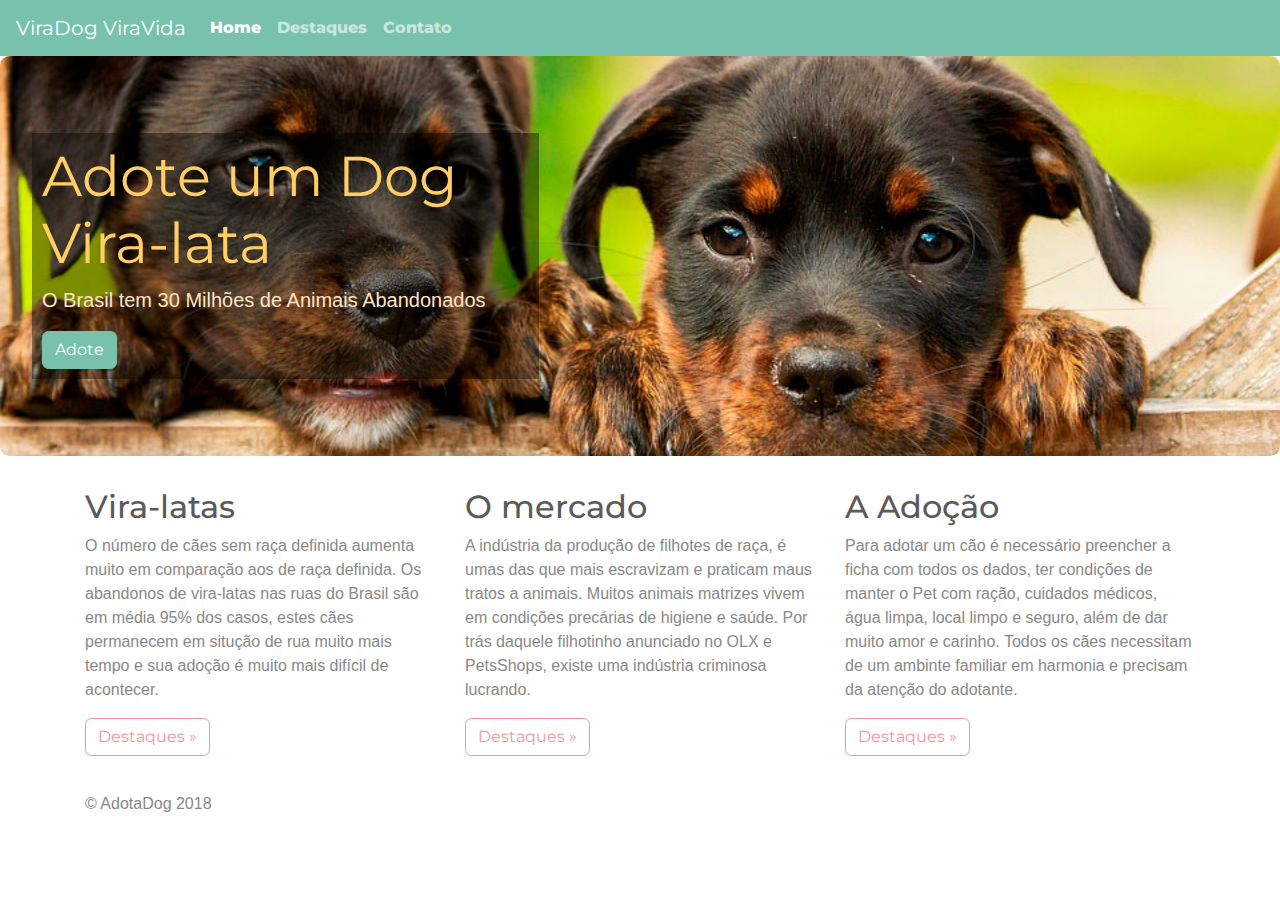
<file: index.html>
<!doctype html>
<html lang="en">

<head>
  <!-- Required meta tags -->
  <meta charset="utf-8">
  <meta name="viewport" content="width=device-width, initial-scale=1, shrink-to-fit=no">

  <!-- Bootstrap CSS -->
  <link rel="stylesheet" href="css/bootstrap-custom.css">
  <link rel="stylesheet" href="css/projeto-roberta.css">

  <link rel="stylesheet" href="https://use.fontawesome.com/releases/v5.5.0/css/all.css" integrity="sha384-B4dIYHKNBt8Bc12p+WXckhzcICo0wtJAoU8YZTY5qE0Id1GSseTk6S+L3BlXeVIU"
    crossorigin="anonymous">

  <title>Principal - AdotaDog</title>
</head>

<body>
  <nav class="navbar navbar-expand-lg navbar-dark bg-primary sticky-top">
    <a class="navbar-brand" href="index.html"><i class="fas fa-dog"></i> ViraDog ViraVida</a>
    <button class="navbar-toggler" type="button" data-toggle="collapse" data-target="#navbarNavAltMarkup" aria-controls="navbarNavAltMarkup"
      aria-expanded="false" aria-label="Toggle navigation">
      <span class="navbar-toggler-icon"></span>
    </button>
    <div class="collapse navbar-collapse" id="navbarNavAltMarkup">
      <div class="navbar-nav">
        <a class="nav-item nav-link active" href="index.html">Home <span class="sr-only">(current)</span></a>
        <a class="nav-item nav-link" href="features.html">Destaques</a>
        <a class="nav-item nav-link" href="contato.html">Contato</a>
      </div>
    </div>
  </nav>

  <div class="jumbotron home-banner">
    <div class="col-md-5 home-banner-content">
      <h1 class="display-4 font-weight-normal text-warning">Adote um Dog Vira-lata</h1>
      <p class="lead font-weight-normal">O Brasil tem 30 Milhões de Animais Abandonados</p>
      <a class="btn btn-primary" href="features.html">Adote</a>
    </div>
  </div>

  <div class="container">
    <div class="row">
      <div class="col-sm">
        <h2><i class="fas fa-dog"></i> Vira-latas</h2>
        <p>O número de cães sem raça definida aumenta muito em comparação aos de raça definida. Os abandonos de vira-latas nas ruas do Brasil são em média 95% dos casos, estes cães permanecem em situção de rua muito mais tempo e sua adoção é muito mais difícil de acontecer. </p>
        <p><a class="btn btn-outline-secondary" href="features.html" role="button">Destaques &raquo;</a></p>
      </div>
      <div class="col-sm">
        <h2><i class="fas fa-dog"></i> O mercado</h2>
          <p>A indústria da produção de filhotes de raça, é umas das que mais escravizam e praticam maus tratos a animais. Muitos animais matrizes vivem em condições precárias de higiene e saúde. Por trás daquele filhotinho anunciado no OLX e PetsShops, existe uma indústria criminosa lucrando. </p>
        <p><a class="btn btn-outline-secondary" href="features.html" role="button">Destaques &raquo;</a></p>
      </div>
      <div class="col-sm">
        <h2><i class="fas fa-dog"></i> A Adoção</h2>
        <p>Para adotar um cão é necessário preencher a ficha com todos os dados, ter condições de manter o Pet com ração, cuidados médicos, água limpa, local limpo e seguro, além de dar muito amor e carinho. Todos os cães necessitam de um ambinte familiar em harmonia e precisam da atenção do adotante. </p>
        <p><a class="btn btn-outline-secondary" href="features.html" role="button">Destaques &raquo;</a></p>
      </div>
    </div>
  </div>
  <footer class="container pet-footer">
    <p>&copy; <i class="fas fa-dog"></i> AdotaDog 2018</p>
  </footer>
  <!-- Optional JavaScript -->
  <!-- jQuery first, then Popper.js, then Bootstrap JS -->
  <script src="https://code.jquery.com/jquery-3.3.1.slim.min.js" integrity="sha384-q8i/X+965DzO0rT7abK41JStQIAqVgRVzpbzo5smXKp4YfRvH+8abtTE1Pi6jizo"
    crossorigin="anonymous"></script>
  <script src="https://cdnjs.cloudflare.com/ajax/libs/popper.js/1.14.3/umd/popper.min.js" integrity="sha384-ZMP7rVo3mIykV+2+9J3UJ46jBk0WLaUAdn689aCwoqbBJiSnjAK/l8WvCWPIPm49"
    crossorigin="anonymous"></script>
  <script src="https://stackpath.bootstrapcdn.com/bootstrap/4.1.3/js/bootstrap.min.js" integrity="sha384-ChfqqxuZUCnJSK3+MXmPNIyE6ZbWh2IMqE241rYiqJxyMiZ6OW/JmZQ5stwEULTy"
    crossorigin="anonymous"></script>
</body>

</html>
</file>
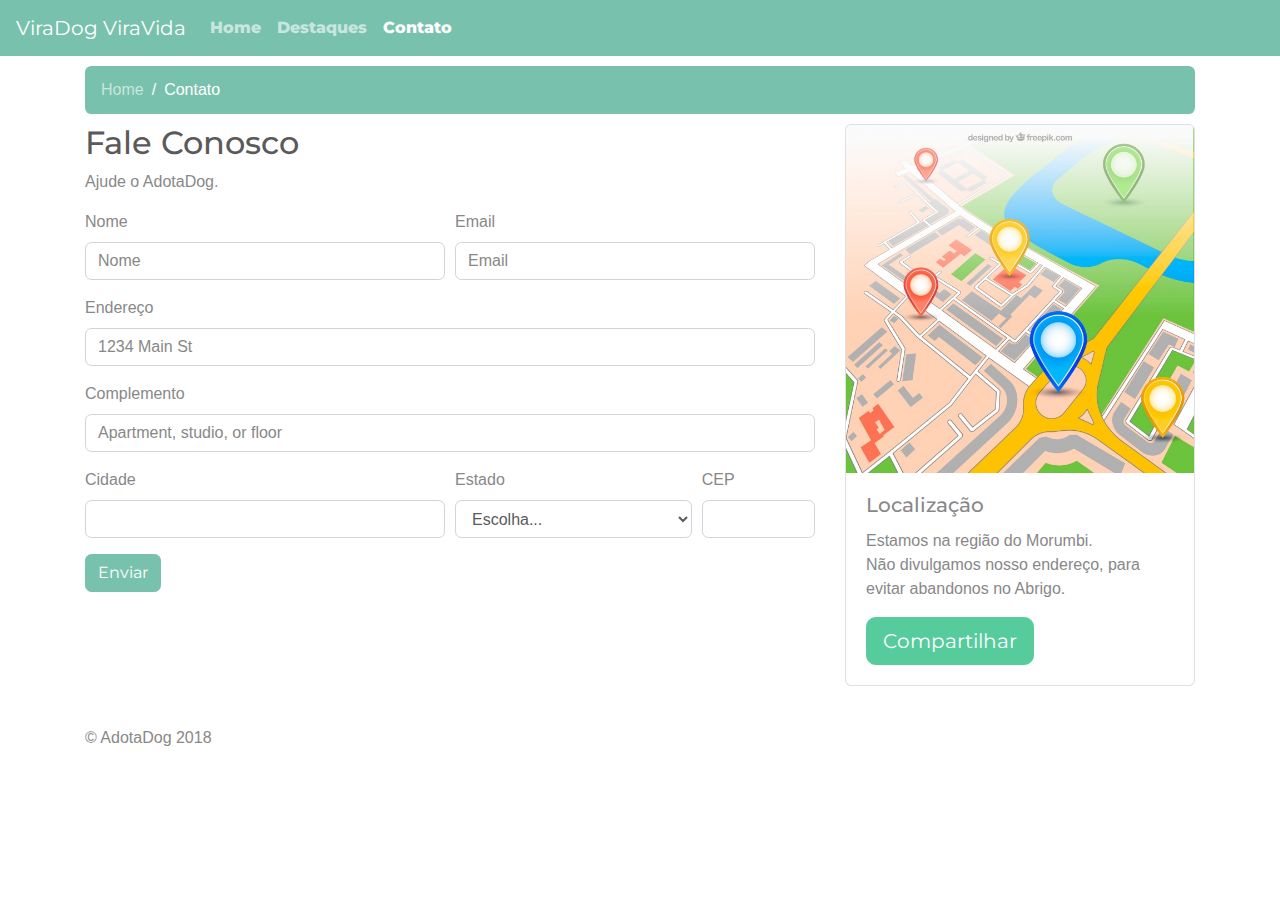
<file: contato.html>
<!doctype html>
<html lang="en">

<head>
  <!-- Required meta tags -->
  <meta charset="utf-8">
  <meta name="viewport" content="width=device-width, initial-scale=1, shrink-to-fit=no">

  <!-- Bootstrap CSS -->
  <link rel="stylesheet" href="css/bootstrap-custom.css">
  <link rel="stylesheet" href="css/projeto-roberta.css">

  <link rel="stylesheet" href="https://use.fontawesome.com/releases/v5.5.0/css/all.css" integrity="sha384-B4dIYHKNBt8Bc12p+WXckhzcICo0wtJAoU8YZTY5qE0Id1GSseTk6S+L3BlXeVIU"
    crossorigin="anonymous">

  <title>Contato - AdotaDog</title>
</head>

<body>
  <nav class="navbar navbar-expand-lg navbar-dark bg-primary sticky-top">
    <a class="navbar-brand" href="index.html"><i class="fas fa-dog"></i> ViraDog ViraVida</a>
    <button class="navbar-toggler" type="button" data-toggle="collapse" data-target="#navbarNavAltMarkup" aria-controls="navbarNavAltMarkup"
      aria-expanded="false" aria-label="Toggle navigation">
      <span class="navbar-toggler-icon"></span>
    </button>
    <div class="collapse navbar-collapse" id="navbarNavAltMarkup">
      <div class="navbar-nav">
        <a class="nav-item nav-link" href="index.html">Home <span class="sr-only">(current)</span></a>
        <a class="nav-item nav-link" href="features.html">Destaques</a>
        <a class="nav-item nav-link active" href="contato.html">Contato</a>
      </div>
    </div>
  </nav>

  <div class="container">
    <ol class="breadcrumb pet-breadcrumb">
      <li class="breadcrumb-item"><a href="index.html">Home</a></li>
      <li class="breadcrumb-item active">Contato</li>
    </ol>
    <div class="row">
      <div class="col-lg-8 col-sm-12">
        <h2>Fale Conosco</h2>
        <p>
          Ajude o AdotaDog.
        </p>

        <form>
          <div class="form-row">
            <div class="form-group col-md-6">
              <label for="inputEmail4">Nome</label>
              <input type="text" class="form-control" id="inputName" placeholder="Nome">
            </div>
            <div class="form-group col-md-6">
              <label for="inputPassword4">Email</label>
              <input type="email" class="form-control" id="inputEmail" placeholder="Email">
            </div>
          </div>
          <div class="form-group">
            <label for="inputAddress">Endereço</label>
            <input type="text" class="form-control" id="inputAddress" placeholder="1234 Main St">
          </div>
          <div class="form-group">
            <label for="inputAddress2">Complemento</label>
            <input type="text" class="form-control" id="inputAddress2" placeholder="Apartment, studio, or floor">
          </div>
          <div class="form-row">
            <div class="form-group col-md-6">
              <label for="inputCity">Cidade</label>
              <input type="text" class="form-control" id="inputCity">
            </div>
            <div class="form-group col-md-4">
              <label for="inputState">Estado</label>
              <select id="inputState" class="form-control">
                <option selected>Escolha...</option>
                <option>...</option>
                <option>...</option>
              </select>
            </div>
            <div class="form-group col-md-2">
              <label for="inputZip">CEP</label>
              <input type="text" class="form-control" id="inputZip">
            </div>
          </div>

          <button type="submit" class="btn btn-primary">Enviar</button>
        </form>
      </div>
      <div class="col-lg-4 col-sm-12 pet-card">
        <div class="card">
          <img class="card-img-top" src="img/mapa.jpg" alt="Card image cap">
          <div class="card-body">
            <h5 class="card-title">Localização</h5>
            <p class="card-text">
              Estamos na região do Morumbi.<br>
              Não divulgamos nosso endereço, para evitar abandonos no Abrigo.
            </p>
            <button class="btn btn-success btn-lg">Compartilhar <i class="fa fa-share-alt"></i></button>
          </div>
        </div>
      </div>
    </div>
  </div>

  <footer class="container pet-footer">
    <p>&copy; <i class="fas fa-dog"></i> AdotaDog 2018</p>
  </footer>

  <!-- Optional JavaScript -->
  <!-- jQuery first, then Popper.js, then Bootstrap JS -->
  <script src="https://code.jquery.com/jquery-3.3.1.slim.min.js" integrity="sha384-q8i/X+965DzO0rT7abK41JStQIAqVgRVzpbzo5smXKp4YfRvH+8abtTE1Pi6jizo"
    crossorigin="anonymous"></script>
  <script src="https://cdnjs.cloudflare.com/ajax/libs/popper.js/1.14.3/umd/popper.min.js" integrity="sha384-ZMP7rVo3mIykV+2+9J3UJ46jBk0WLaUAdn689aCwoqbBJiSnjAK/l8WvCWPIPm49"
    crossorigin="anonymous"></script>
  <script src="https://stackpath.bootstrapcdn.com/bootstrap/4.1.3/js/bootstrap.min.js" integrity="sha384-ChfqqxuZUCnJSK3+MXmPNIyE6ZbWh2IMqE241rYiqJxyMiZ6OW/JmZQ5stwEULTy"
    crossorigin="anonymous"></script>
</body>

</html>
</file>
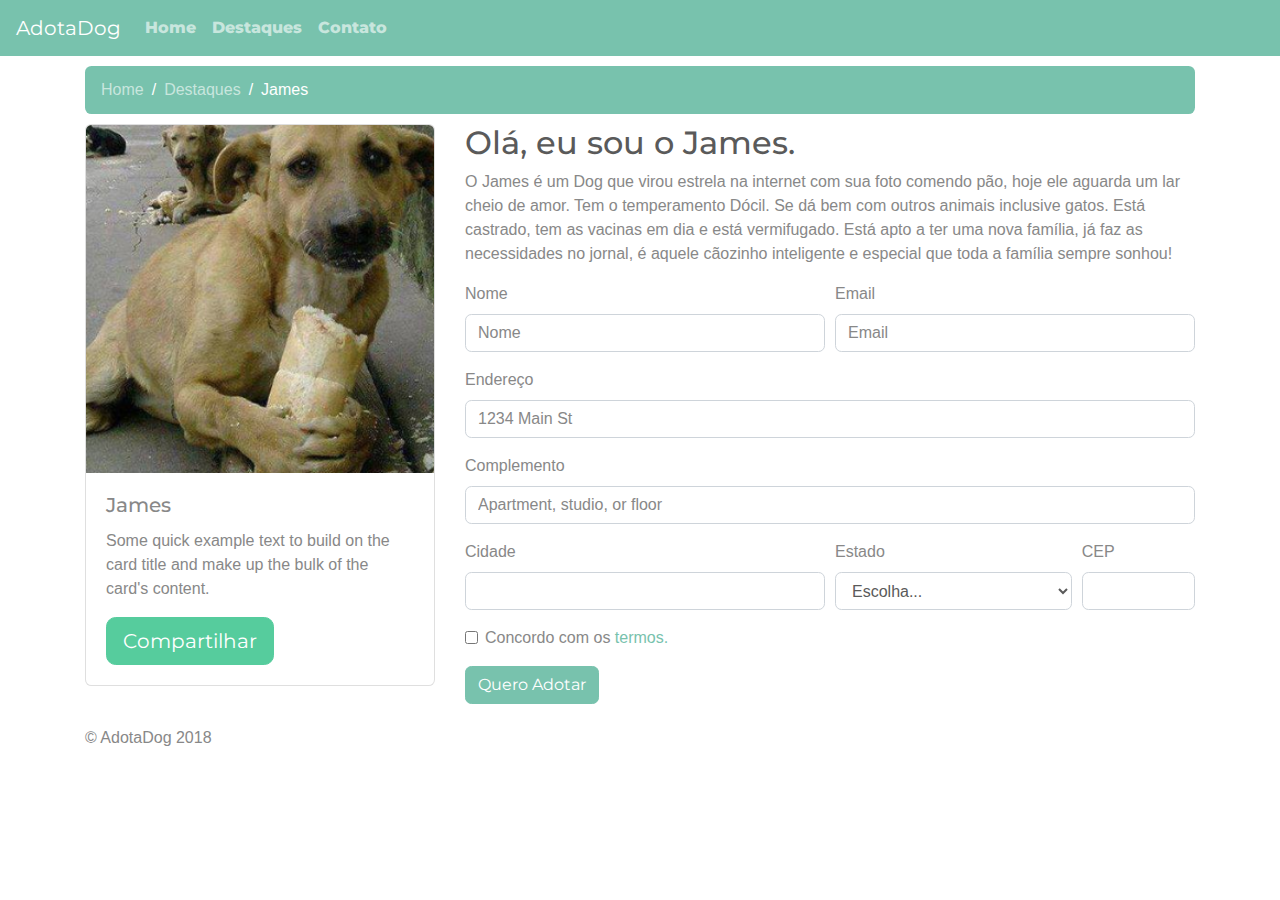
<file: detalhes.html>
<!doctype html>
<html lang="en">

<head>
  <!-- Required meta tags -->
  <meta charset="utf-8">
  <meta name="viewport" content="width=device-width, initial-scale=1, shrink-to-fit=no">

  <!-- Bootstrap CSS -->
  <link rel="stylesheet" href="css/bootstrap-custom.css">
  <link rel="stylesheet" href="css/projeto-roberta.css">

  <link rel="stylesheet" href="https://use.fontawesome.com/releases/v5.5.0/css/all.css" integrity="sha384-B4dIYHKNBt8Bc12p+WXckhzcICo0wtJAoU8YZTY5qE0Id1GSseTk6S+L3BlXeVIU"
    crossorigin="anonymous">

  <title>Adote o James - AdotaDog</title>
</head>

<body>
  <nav class="navbar navbar-expand-lg navbar-dark bg-primary sticky-top">
    <a class="navbar-brand" href="index.html"><i class="fas fa-dog"></i> AdotaDog</a>
    <button class="navbar-toggler" type="button" data-toggle="collapse" data-target="#navbarNavAltMarkup" aria-controls="navbarNavAltMarkup"
      aria-expanded="false" aria-label="Toggle navigation">
      <span class="navbar-toggler-icon"></span>
    </button>
    <div class="collapse navbar-collapse" id="navbarNavAltMarkup">
      <div class="navbar-nav">
        <a class="nav-item nav-link" href="index.html">Home <span class="sr-only">(current)</span></a>
        <a class="nav-item nav-link" href="features.html">Destaques</a>
        <a class="nav-item nav-link" href="contato.html">Contato</a>
      </div>
    </div>
  </nav>

  
  <!-- <div class="jumbotron pet-detail-head">
    <div class="col-md-5">
      <h1 class="display-4 font-weight-normal">James</h1>
    </div>
  </div> -->
  
  <div class="container">
    <ol class="breadcrumb pet-breadcrumb">
      <li class="breadcrumb-item"><a href="index.html">Home</a></li>
      <li class="breadcrumb-item"><a href="features.html">Destaques</a></li>
      <li class="breadcrumb-item active">James</li>
    </ol>
    <div class="row">
      <div class="col-lg-4 col-sm-12 pet-card">
        <div class="card">
          <img class="card-img-top" src="img/pets/mock_pet_01.png" alt="Card image cap">
          <div class="card-body">
            <h5 class="card-title">James</h5>
            <p class="card-text">Some quick example text to build on the card title and make up the bulk of the card's
              content.
            </p>
            <button class="btn btn-success btn-lg">Compartilhar <i class="fa fa-share-alt"></i></button>
          </div>
        </div>
      </div>
      <div class="col-lg-8 col-sm-12">
        <h2>Olá, eu sou o James.</h2>
        <p>
            O James é um Dog que virou estrela na internet com sua foto comendo pão, hoje ele aguarda um lar cheio de amor. Tem o temperamento Dócil. Se dá bem com outros animais inclusive gatos.
            Está castrado, tem as vacinas em dia e está vermifugado.
            Está apto a ter uma nova família, já faz as necessidades no jornal, é aquele cãozinho inteligente e especial que toda a família sempre sonhou!
        </p>

        <form>
          <div class="form-row">
            <div class="form-group col-md-6">
              <label for="inputEmail4">Nome</label>
              <input type="text" class="form-control" id="inputName" placeholder="Nome">
            </div>
            <div class="form-group col-md-6">
              <label for="inputPassword4">Email</label>
              <input type="email" class="form-control" id="inputEmail" placeholder="Email">
            </div>
          </div>
          <div class="form-group">
            <label for="inputAddress">Endereço</label>
            <input type="text" class="form-control" id="inputAddress" placeholder="1234 Main St">
          </div>
          <div class="form-group">
            <label for="inputAddress2">Complemento</label>
            <input type="text" class="form-control" id="inputAddress2" placeholder="Apartment, studio, or floor">
          </div>
          <div class="form-row">
            <div class="form-group col-md-6">
              <label for="inputCity">Cidade</label>
              <input type="text" class="form-control" id="inputCity">
            </div>
            <div class="form-group col-md-4">
              <label for="inputState">Estado</label>
              <select id="inputState" class="form-control">
                <option selected>Escolha...</option>
                <option>...</option>
                <option>...</option>
              </select>
            </div>
            <div class="form-group col-md-2">
              <label for="inputZip">CEP</label>
              <input type="text" class="form-control" id="inputZip">
            </div>
          </div>
          <div class="form-group">
            <div class="form-check">
              <input class="form-check-input" type="checkbox" id="gridCheck">
              <label class="form-check-label" for="gridCheck">
                Concordo com os <a href="#">termos.</a>
              </label>
            </div>
          </div>
          <button type="submit" class="btn btn-primary">Quero Adotar</button>
        </form>
      </div>
    </div>
  </div>

  <footer class="container pet-footer">
    <p>&copy; <i class="fas fa-dog"></i> AdotaDog 2018</p>
  </footer>

  <!-- Optional JavaScript -->
  <!-- jQuery first, then Popper.js, then Bootstrap JS -->
  <script src="https://code.jquery.com/jquery-3.3.1.slim.min.js" integrity="sha384-q8i/X+965DzO0rT7abK41JStQIAqVgRVzpbzo5smXKp4YfRvH+8abtTE1Pi6jizo"
    crossorigin="anonymous"></script>
  <script src="https://cdnjs.cloudflare.com/ajax/libs/popper.js/1.14.3/umd/popper.min.js" integrity="sha384-ZMP7rVo3mIykV+2+9J3UJ46jBk0WLaUAdn689aCwoqbBJiSnjAK/l8WvCWPIPm49"
    crossorigin="anonymous"></script>
  <script src="https://stackpath.bootstrapcdn.com/bootstrap/4.1.3/js/bootstrap.min.js" integrity="sha384-ChfqqxuZUCnJSK3+MXmPNIyE6ZbWh2IMqE241rYiqJxyMiZ6OW/JmZQ5stwEULTy"
    crossorigin="anonymous"></script>
</body>

</html>
</file>
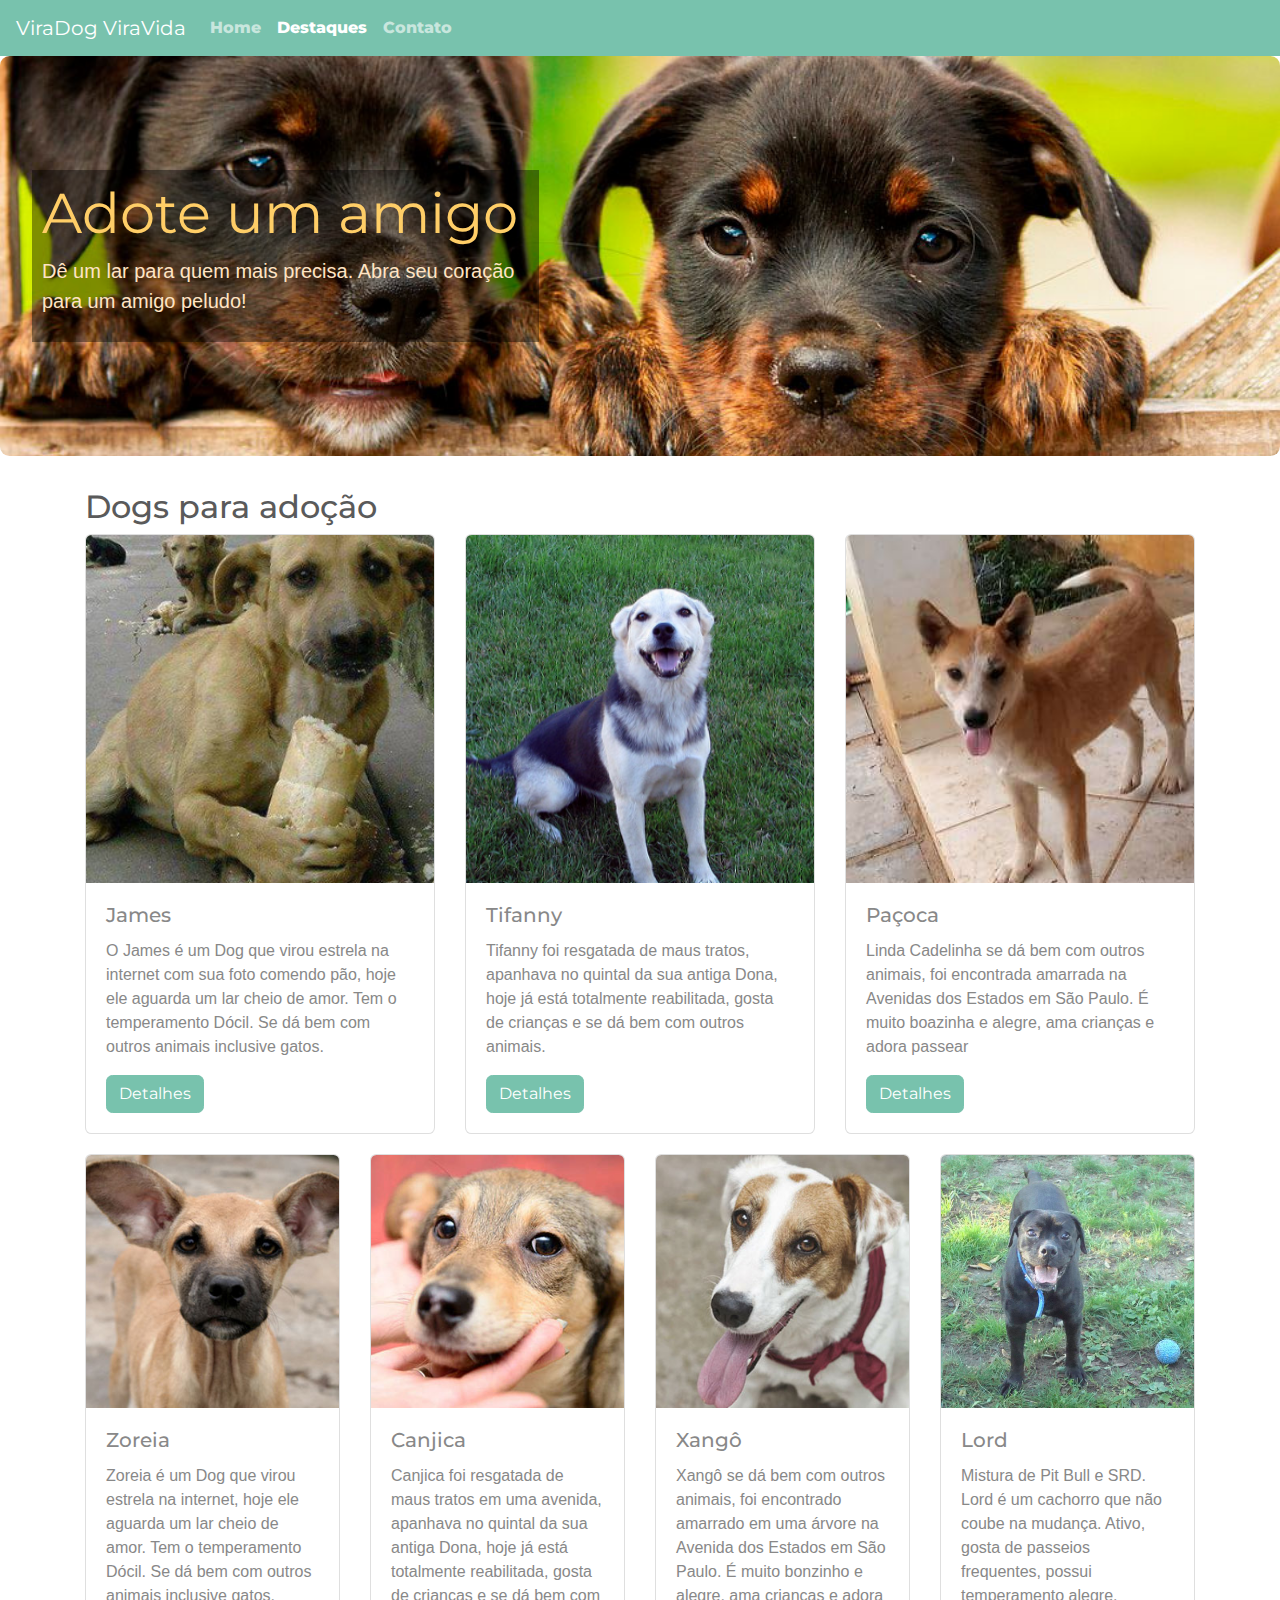
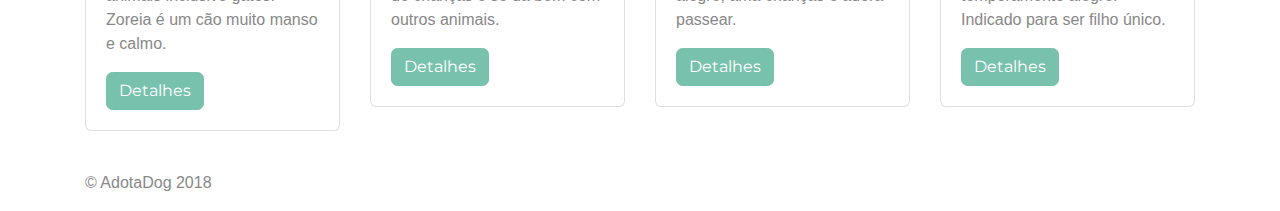
<file: features.html>
<!doctype html>
<html lang="en">

<head>
  <!-- Required meta tags -->
  <meta charset="utf-8">
  <meta name="viewport" content="width=device-width, initial-scale=1, shrink-to-fit=no">

  <!-- Bootstrap CSS -->
  <link rel="stylesheet" href="css/bootstrap-custom.css">
  <link rel="stylesheet" href="css/projeto-roberta.css">

  <link rel="stylesheet" href="https://use.fontawesome.com/releases/v5.5.0/css/all.css" integrity="sha384-B4dIYHKNBt8Bc12p+WXckhzcICo0wtJAoU8YZTY5qE0Id1GSseTk6S+L3BlXeVIU"
    crossorigin="anonymous">

  <title>Adote um amigo - AdotaDog</title>
</head>

<body>
  <nav class="navbar navbar-expand-lg navbar-dark bg-primary sticky-top">
    <a class="navbar-brand" href="index.html"><i class="fas fa-dog"></i> ViraDog ViraVida </a>
    <button class="navbar-toggler" type="button" data-toggle="collapse" data-target="#navbarNavAltMarkup" aria-controls="navbarNavAltMarkup"
      aria-expanded="false" aria-label="Toggle navigation">
      <span class="navbar-toggler-icon"></span>
    </button>
    <div class="collapse navbar-collapse" id="navbarNavAltMarkup">
      <div class="navbar-nav">
        <a class="nav-item nav-link" href="index.html">Home <span class="sr-only">(current)</span></a>
        <a class="nav-item nav-link active" href="features.html">Destaques</a>
        <a class="nav-item nav-link" href="contato.html">Contato</a>
      </div>
    </div>
  </nav>

  <div class="jumbotron banner-feature">
    <div class="col-md-5 home-banner-content">
      <h1 class="display-4 font-weight-normal text-warning">Adote um amigo</h1>
      <p class="lead font-weight-normal">Dê um lar para quem mais precisa. Abra seu coração para um amigo peludo!</p>
    </div>
  </div>

  <div class="container">
    <div class="row">
      <div class="col-12">
        <h2>Dogs para adoção</h2>
      </div>
    </div>

    <div class="row">
      <div class="col-sm pet-card">
        <div class="card">
          <img class="card-img-top" src="img/pets/mock_pet_01.png" alt="Card image cap">
          <div class="card-body">
            <h5 class="card-title">James</h5>
            <p class="card-text">O James é um Dog que virou estrela na internet com sua foto comendo pão, hoje ele aguarda um lar cheio de amor. Tem o temperamento Dócil. Se dá bem com outros animais inclusive gatos.</p>
            <a href="detalhes.html" class="btn btn-primary">Detalhes</a>
          </div>
        </div>
      </div>
      <div class="col-sm pet-card">
        <div class="card">
          <img class="card-img-top" src="img/pets/mock_pet_02.png" alt="Card image cap">
          <div class="card-body">
            <h5 class="card-title">Tifanny</h5>
            <p class="card-text"> Tifanny foi resgatada de maus tratos, apanhava no quintal da sua antiga Dona, hoje já está totalmente reabilitada, gosta de crianças e se dá bem com outros animais.</p>
            <a href="detalhes.html" class="btn btn-primary">Detalhes</a>
          </div>
        </div>
      </div>
      <div class="col-sm pet-card">
        <div class="card">
          <img class="card-img-top" src="img/pets/mock_pet_03.png" alt="Card image cap">
          <div class="card-body">
            <h5 class="card-title">Paçoca</h5>
            <p class="card-text">Linda Cadelinha se dá bem com outros animais, foi encontrada amarrada na Avenidas dos Estados em São Paulo. É muito boazinha e alegre, ama crianças e adora passear</p>
            <a href="detalhes.html" class="btn btn-primary">Detalhes</a>
          </div>
        </div>
      </div>
    </div>

    <div class="row">
      <div class="col-sm pet-card">
        <div class="card">
          <img class="card-img-top" src="img/pets/mock_pet_05.png" alt="Card image cap">
          <div class="card-body">
            <h5 class="card-title">Zoreia</h5>
            <p class="card-text">Zoreia é um Dog que virou estrela na internet, hoje ele aguarda um lar cheio de amor. Tem o temperamento Dócil. Se dá bem com outros animais inclusive gatos. Zoreia é um cão muito manso e calmo.</p>
            <a href="detalhes.html" class="btn btn-primary">Detalhes</a>
          </div>
        </div>
      </div>
      <div class="col-sm pet-card">
        <div class="card ">
          <img class="card-img-top" src="img/pets/mock_pet_06.png" alt="Card image cap">
          <div class="card-body">
            <h5 class="card-title">Canjica</h5>
            <p class="card-text">Canjica foi resgatada de maus tratos em uma avenida, apanhava no quintal da sua antiga Dona, hoje já está totalmente reabilitada, gosta de crianças e se dá bem com outros animais.</p>
            <a href="detalhes.html" class="btn btn-primary">Detalhes</a>
          </div>
        </div>
      </div>
      <div class="col-sm pet-card">
        <div class="card">
          <img class="card-img-top" src="img/pets/mock_pet_07.png" alt="Card image cap">
          <div class="card-body">
            <h5 class="card-title">Xangô</h5>
            <p class="card-text">Xangô se dá bem com outros animais, foi encontrado amarrado em uma árvore na Avenida dos Estados em São Paulo. É muito bonzinho e alegre, ama crianças e adora passear.</p>
            <a href="detalhes.html" class="btn btn-primary">Detalhes</a>
          </div>
        </div>
      </div>
      <div class="col-sm pet-card">
        <div class="card">
          <img class="card-img-top" src="img/pets/adocao-caes.jpg" alt="Card image cap">
          <div class="card-body">
            <h5 class="card-title">Lord</h5>
            <p class="card-text">Mistura de Pit Bull e SRD. Lord é um cachorro que não coube na mudança. Ativo, gosta de passeios frequentes, possui temperamento alegre. Indicado para ser filho único. </p>
            <a href="detalhes.html" class="btn btn-primary">Detalhes</a>
          </div>
        </div>
      </div>
    </div>

  </div>

  <footer class="container pet-footer">
    <p>&copy; <i class="fas fa-dog"></i> AdotaDog 2018</p>
  </footer>

  <!-- Optional JavaScript -->
  <!-- jQuery first, then Popper.js, then Bootstrap JS -->
  <script src="https://code.jquery.com/jquery-3.3.1.slim.min.js" integrity="sha384-q8i/X+965DzO0rT7abK41JStQIAqVgRVzpbzo5smXKp4YfRvH+8abtTE1Pi6jizo"
    crossorigin="anonymous"></script>
  <script src="https://cdnjs.cloudflare.com/ajax/libs/popper.js/1.14.3/umd/popper.min.js" integrity="sha384-ZMP7rVo3mIykV+2+9J3UJ46jBk0WLaUAdn689aCwoqbBJiSnjAK/l8WvCWPIPm49"
    crossorigin="anonymous"></script>
  <script src="https://stackpath.bootstrapcdn.com/bootstrap/4.1.3/js/bootstrap.min.js" integrity="sha384-ChfqqxuZUCnJSK3+MXmPNIyE6ZbWh2IMqE241rYiqJxyMiZ6OW/JmZQ5stwEULTy"
    crossorigin="anonymous"></script>
</body>

</html>
</file>
<file: css/projeto-roberta.css>
.home-banner {
  height:400px;
  display:flex;
  align-items:center;
  background:url("../img/banner-adocao.jpg") center center;
  background-size:cover;
  color: bisque;
}

.home-banner-content {
  background: #00000066;
  padding: 10px;
}

.banner-feature {
    height:400px;
    display:flex;
    align-items:center;
    background:url("../img/banner-adocao.jpg") center center;
    background-size:cover;
    color: bisque;
}

.pet-card {
    padding-bottom: 20px;
}

.pet-detail-head {
    padding: 1rem;
    background-color: #F3969A;
}

.pet-detail-head h1 {
    color: #fff;
    font-size: 1.8rem;
}

.pet-footer {
    padding-top: 20px;
}

.nav-link {
    font-weight: 800;
}

.pet-breadcrumb {
    margin: 10px 0px;
}
</file>
